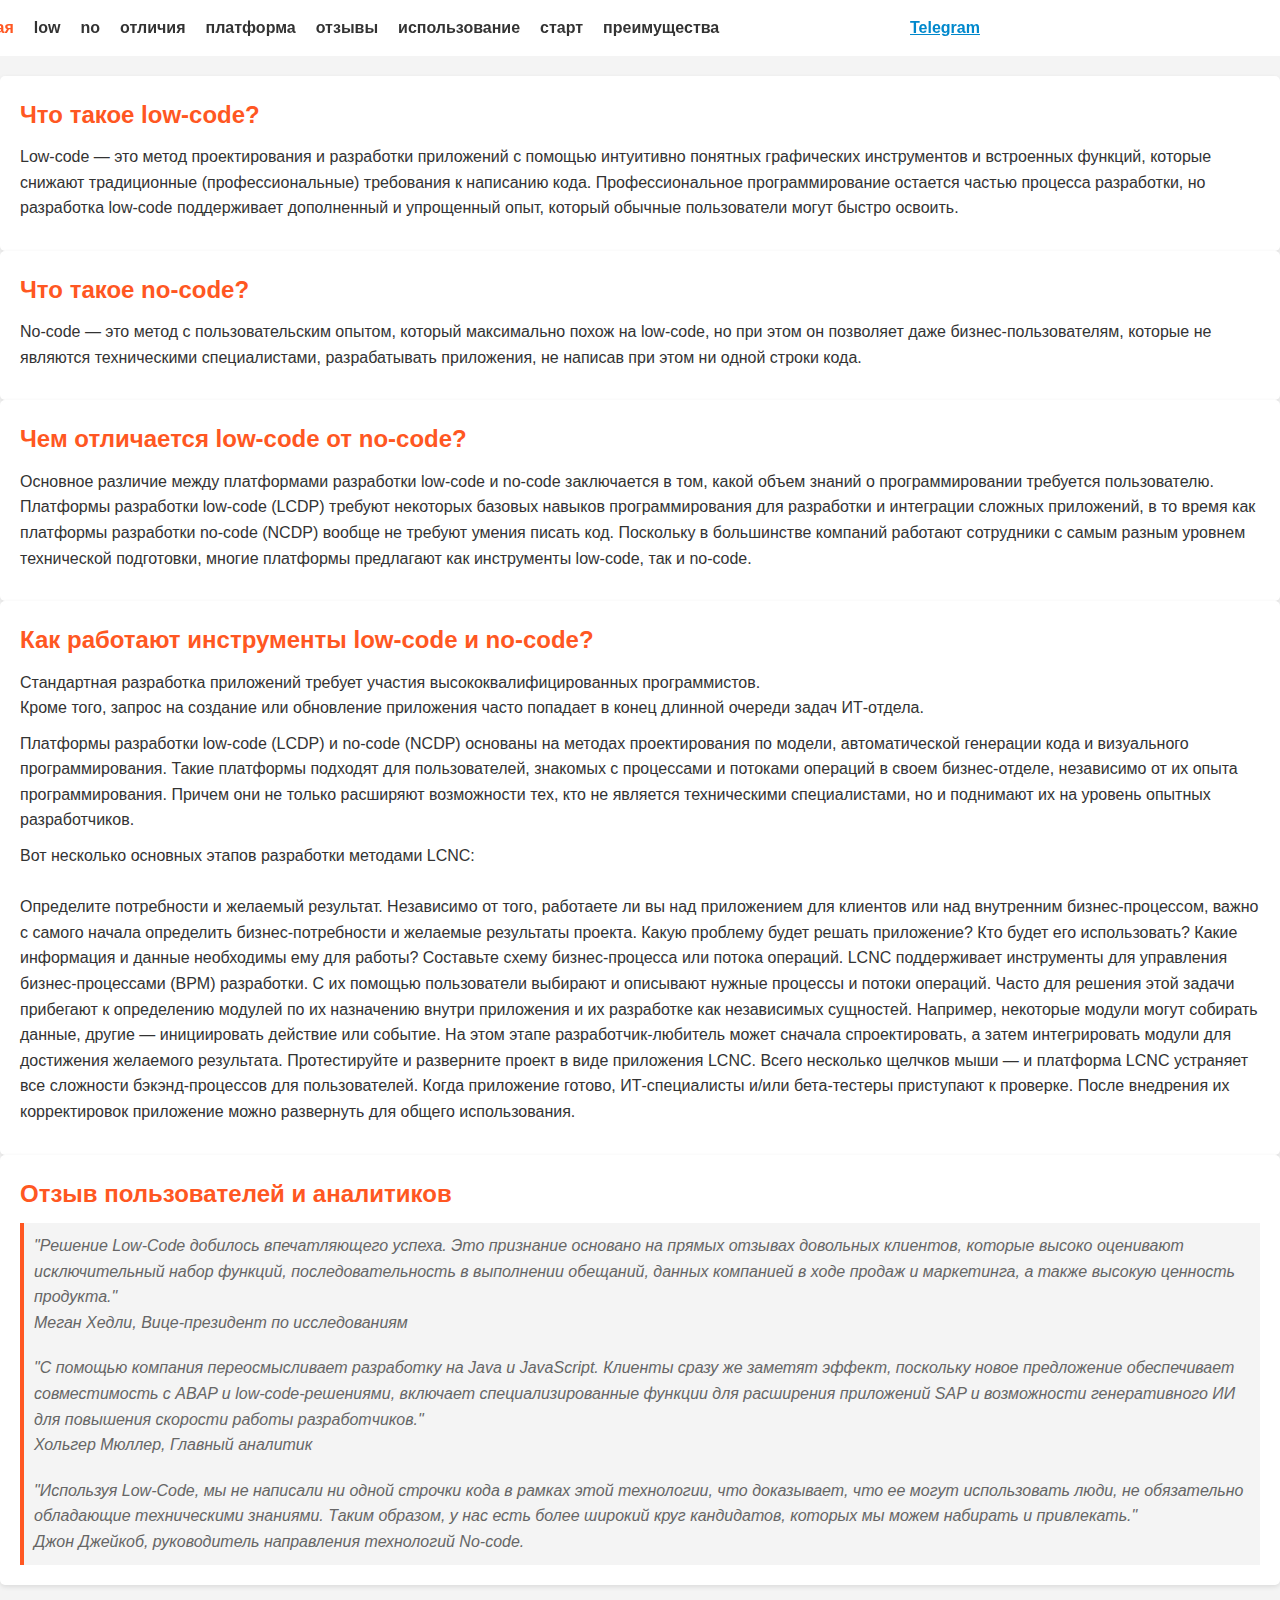
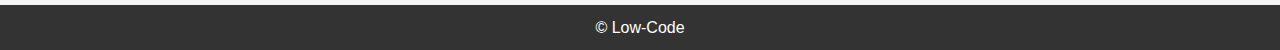
<file: index.html>
<!DOCTYPE html>
<html lang="ru">

<head>
    <meta charset="UTF-8">
    <meta name="viewport" content="width=device-width, initial-scale=1.0">
    <title>Low-Code</title>
    <link rel="stylesheet" href="css/style.css">
</head>

<body>
    <header class="header">
        <div class="header__container">
            <nav class="header__nav">
                <ul class="header__items">
                    <li>
                        <a href="index.html" class="header__link active">главная</a>
                    </li>

                    <li>
                        <a href="#what-is-lowcode" class="header__link">low</a>
                    </li>

                    <li>
                        <a href="#what-is-nocode" class="header__link">no</a>
                    </li>

                    <li>
                        <a href="#difference" class="header__link">отличия</a>
                    </li>

                    <li>
                        <a href="#how-it-works" class="header__link">платформа</a>
                    </li>

                    <li>
                        <a href="#opinions" class="header__link">отзывы</a>
                    </li>

                    <li>
                        <a href="who-use.html" class="header__link">использование</a>
                    </li>

                    <li>
                        <a href="start.html" class="header__link">старт</a>
                    </li>

                    <li>
                        <a href="pluses.html" class="header__link">преимущества</a>
                    </li>
                </ul>
            </nav>

            <a href="#" class="telegram-link">Telegram</a>
        </div>
    </header>

    <main class="main">
        <section id="what-is-lowcode">
            <h2>
                Что такое low-code?
            </h2>

            <p>
                Low-code — это метод проектирования и разработки приложений с помощью интуитивно понятных графических
                инструментов и встроенных функций, которые снижают традиционные (профессиональные) требования к
                написанию кода. Профессиональное программирование остается частью процесса разработки, но разработка
                low-code поддерживает дополненный и упрощенный опыт, который обычные пользователи могут быстро освоить.
            </p>
        </section>

        <section id="what-is-nocode">
            <h2>
                Что такое no-code?
            </h2>

            <p>
                No-code — это метод с пользовательским опытом, который максимально похож на low-code, но при этом он
                позволяет даже бизнес-пользователям, которые не являются техническими специалистами, разрабатывать
                приложения, не написав при этом ни одной строки кода.
            </p>
        </section>

        <section id="difference">
            <h2>
                Чем отличается low-code от no-code?
            </h2>

            <p>
                Основное различие между платформами разработки low-code и no-code заключается в том, какой объем знаний
                о программировании требуется пользователю. Платформы разработки low-code (LCDP) требуют некоторых
                базовых навыков программирования для разработки и интеграции сложных приложений, в то время как
                платформы разработки no-code (NCDP) вообще не требуют умения писать код. Поскольку в большинстве
                компаний работают сотрудники с самым разным уровнем технической подготовки, многие платформы предлагают
                как инструменты low-code, так и no-code.
            </p>
        </section>

        <section id="how-it-works">
            <h2>
                Как работают инструменты low-code и no-code?
            </h2>

            <p>
                Стандартная разработка приложений требует участия высококвалифицированных программистов.<br>
                Кроме того, запрос на создание или обновление приложения часто попадает в конец длинной очереди задач
                ИТ-отдела.
            </p>

            <p>
                Платформы разработки low-code (LCDP) и no-code (NCDP) основаны на методах проектирования по модели,
                автоматической генерации кода и визуального программирования. Такие платформы подходят для
                пользователей, знакомых с процессами и потоками операций в своем бизнес-отделе, независимо от их опыта
                программирования. Причем они не только расширяют возможности тех, кто не является техническими
                специалистами, но и поднимают их на уровень опытных разработчиков.
            </p>

            <p>
                Вот несколько основных этапов разработки методами LCNC:<br>

                <br>Определите потребности и желаемый результат. Независимо от того, работаете ли вы над приложением для
                клиентов или над внутренним бизнес-процессом, важно с самого начала определить бизнес-потребности и
                желаемые результаты проекта. Какую проблему будет решать приложение? Кто будет его использовать? Какие
                информация и данные необходимы ему для работы?
                Составьте схему бизнес-процесса или потока операций. LCNC поддерживает инструменты для управления
                бизнес-процессами (BPM) разработки. С их помощью пользователи выбирают и описывают нужные процессы и
                потоки операций. Часто для решения этой задачи прибегают к определению модулей по их назначению внутри
                приложения и их разработке как независимых сущностей. Например, некоторые модули могут собирать данные,
                другие — инициировать действие или событие. На этом этапе разработчик-любитель может сначала
                спроектировать, а затем интегрировать модули для достижения желаемого результата.
                Протестируйте и разверните проект в виде приложения LCNC. Всего несколько щелчков мыши — и платформа
                LCNC устраняет все сложности бэкэнд-процессов для пользователей. Когда приложение готово, ИТ-специалисты
                и/или бета-тестеры приступают к проверке. После внедрения их корректировок приложение можно развернуть
                для общего использования.
            </p>
        </section>

        <section id="opinions">
            <h2>
                Отзыв пользователей и аналитиков
            </h2>

            <blockquote>
                "Решение Low-Code добилось впечатляющего успеха. Это признание основано на прямых отзывах довольных
                клиентов, которые высоко оценивают исключительный набор функций, последовательность в выполнении
                обещаний, данных компанией в ходе продаж и маркетинга, а также высокую ценность продукта."<br>
                Меган Хедли, Вице-президент по исследованиям
            </blockquote>

            <blockquote>
                "С помощью компания переосмысливает разработку на Java и JavaScript. Клиенты сразу же заметят эффект,
                поскольку новое предложение обеспечивает совместимость с ABAP и low-code-решениями, включает
                специализированные функции для расширения приложений SAP и возможности генеративного ИИ для повышения
                скорости работы разработчиков."<br>
                Хольгер Мюллер, Главный аналитик
            </blockquote>

            <blockquote>
                "Используя Low-Code, мы не написали ни одной строчки кода в рамках этой технологии, что доказывает, что
                ее могут использовать люди, не обязательно обладающие техническими знаниями. Таким образом, у нас есть
                более широкий круг кандидатов, которых мы можем набирать и привлекать."<br>
                Джон Джейкоб, руководитель направления технологий No-code.
            </blockquote>
        </section>
    </main>

    <footer class="footer">
        <div class="footer__container">
            <p>&#xA9; Low-Code</p>
        </div>
    </footer>
</body>

</html>
</file>
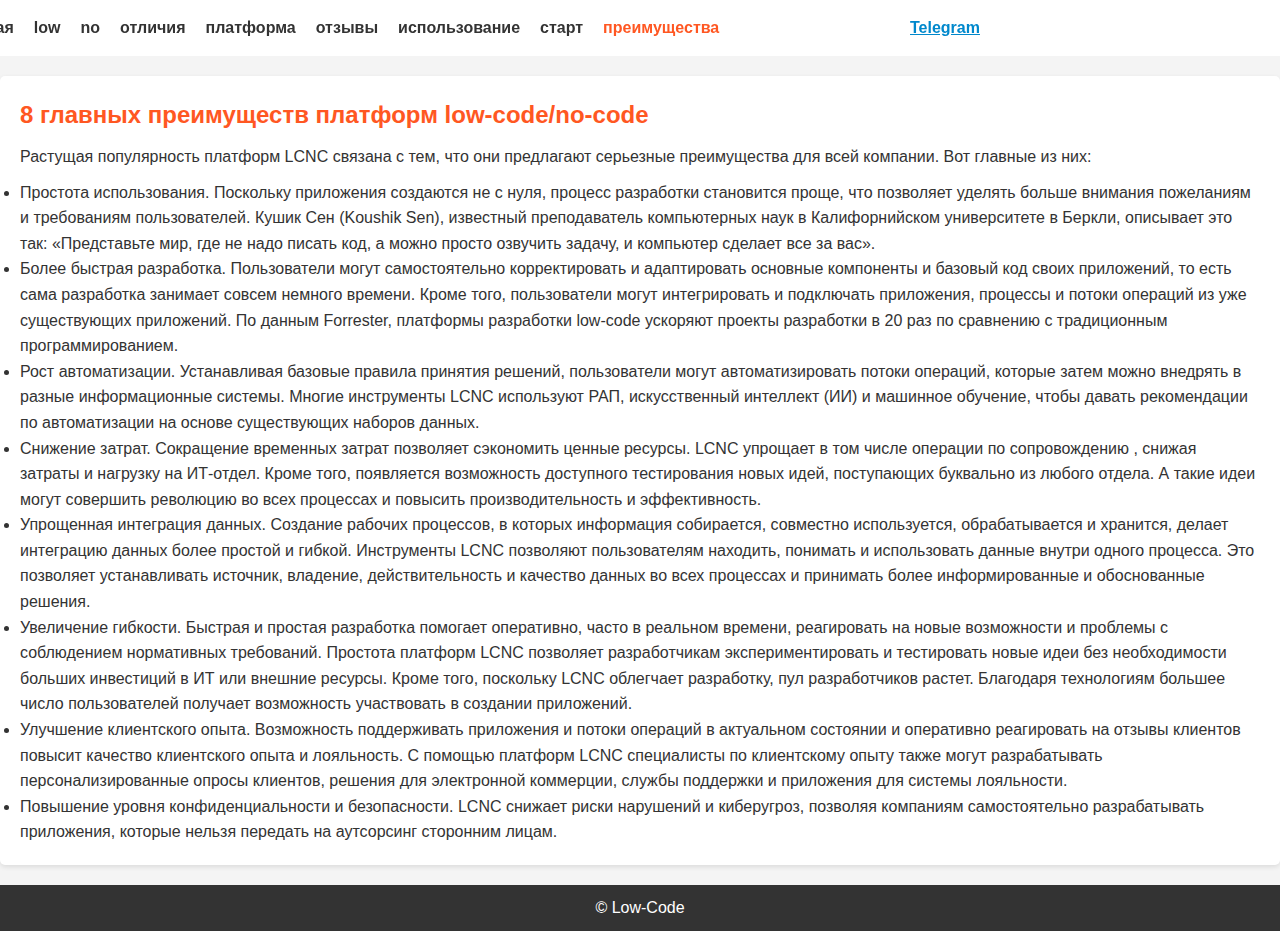
<file: pluses.html>
<!DOCTYPE html>
<html lang="ru">

<head>
    <meta charset="UTF-8">
    <meta name="viewport" content="width=device-width, initial-scale=1.0">
    <title>Low-Code</title>
    <link rel="stylesheet" href="css/style.css">
</head>

<body>
    <header class="header">
        <div class="header__container">
            <nav class="header__nav">
                <ul class="header__items">
                    <li>
                        <a href="index.html" class="header__link">главная</a>
                    </li>

                    <li>
                        <a href="index.html#what-is-lowcode" class="header__link">low</a>
                    </li>

                    <li>
                        <a href="index.html#what-is-nocode" class="header__link">no</a>
                    </li>

                    <li>
                        <a href="index.html#difference" class="header__link">отличия</a>
                    </li>

                    <li>
                        <a href="index.html#how-it-works" class="header__link">платформа</a>
                    </li>

                    <li>
                        <a href="index.html#opinions" class="header__link">отзывы</a>
                    </li>

                    <li>
                        <a href="who-use.html" class="header__link">использование</a>
                    </li>

                    <li>
                        <a href="start.html" class="header__link">старт</a>
                    </li>

                    <li>
                        <a href="pluses.html" class="header__link active">преимущества</a>
                    </li>
                </ul>
            </nav>

            <a href="#" class="telegram-link">Telegram</a>
        </div>
    </header>

    <main class="main">
        <section id="pluses">
            <h2>
                8 главных преимуществ платформ low-code/no-code
            </h2>

            <p>
                Растущая популярность платформ LCNC связана с тем, что они предлагают серьезные преимущества для всей
                компании. Вот главные из них:
            </p>

            <ul>
                <li>
                    Простота использования. Поскольку приложения создаются не с нуля, процесс разработки становится
                    проще, что позволяет уделять больше внимания пожеланиям и требованиям пользователей. Кушик Сен
                    (Koushik
                    Sen), известный преподаватель компьютерных наук в Калифорнийском университете в Беркли, описывает
                    это
                    так: «Представьте мир, где не надо писать код, а можно просто озвучить задачу, и компьютер сделает
                    все
                    за вас».
                </li>

                <li>
                    Более быстрая разработка. Пользователи могут самостоятельно корректировать и адаптировать основные
                    компоненты и базовый код своих приложений, то есть сама разработка занимает совсем немного времени.
                    Кроме того, пользователи могут интегрировать и подключать приложения, процессы и потоки операций из
                    уже
                    существующих приложений. По данным Forrester, платформы разработки low-code ускоряют проекты
                    разработки
                    в 20 раз по сравнению с традиционным программированием.
                </li>

                <li>
                    Рост автоматизации. Устанавливая базовые правила принятия решений, пользователи могут
                    автоматизировать потоки операций, которые затем можно внедрять в разные информационные системы.
                    Многие
                    инструменты LCNC используют РАП, искусственный интеллект (ИИ) и машинное обучение, чтобы давать
                    рекомендации по автоматизации на основе существующих наборов данных.
                </li>

                <li>
                    Снижение затрат. Сокращение временных затрат позволяет сэкономить ценные ресурсы. LCNC упрощает в
                    том
                    числе операции по сопровождению , снижая затраты и нагрузку на ИТ-отдел. Кроме того, появляется
                    возможность доступного тестирования новых идей, поступающих буквально из любого отдела. А такие идеи
                    могут совершить революцию во всех процессах и повысить производительность и эффективность.
                </li>

                <li>
                    Упрощенная интеграция данных. Создание рабочих процессов, в которых информация собирается,
                    совместно
                    используется, обрабатывается и хранится, делает интеграцию данных более простой и гибкой.
                    Инструменты
                    LCNC позволяют пользователям находить, понимать и использовать данные внутри одного процесса. Это
                    позволяет устанавливать источник, владение, действительность и качество данных во всех процессах и
                    принимать более информированные и обоснованные решения.
                </li>

                <li>
                    Увеличение гибкости. Быстрая и простая разработка помогает оперативно, часто в реальном времени,
                    реагировать на новые возможности и проблемы с соблюдением нормативных требований. Простота платформ
                    LCNC
                    позволяет разработчикам экспериментировать и тестировать новые идеи без необходимости больших
                    инвестиций
                    в ИТ или внешние ресурсы. Кроме того, поскольку LCNC облегчает разработку, пул разработчиков растет.
                    Благодаря технологиям большее число пользователей получает возможность участвовать в создании
                    приложений.
                </li>

                <li>
                    Улучшение клиентского опыта. Возможность поддерживать приложения и потоки операций в актуальном
                    состоянии и оперативно реагировать на отзывы клиентов повысит качество клиентского опыта и
                    лояльность. С
                    помощью платформ LCNC специалисты по клиентскому опыту также могут разрабатывать персонализированные
                    опросы клиентов, решения для электронной коммерции, службы поддержки и приложения для системы
                    лояльности.
                </li>

                <li>
                    Повышение уровня конфиденциальности и безопасности. LCNC снижает риски нарушений и киберугроз,
                    позволяя компаниям самостоятельно разрабатывать приложения, которые нельзя передать на аутсорсинг
                    сторонним лицам.
                </li>
            </ul>
        </section>
    </main>

    <footer class="footer">
        <div class="footer__container">
            <p>&#xA9; Low-Code</p>
        </div>
    </footer>
</body>

</html>
</file>
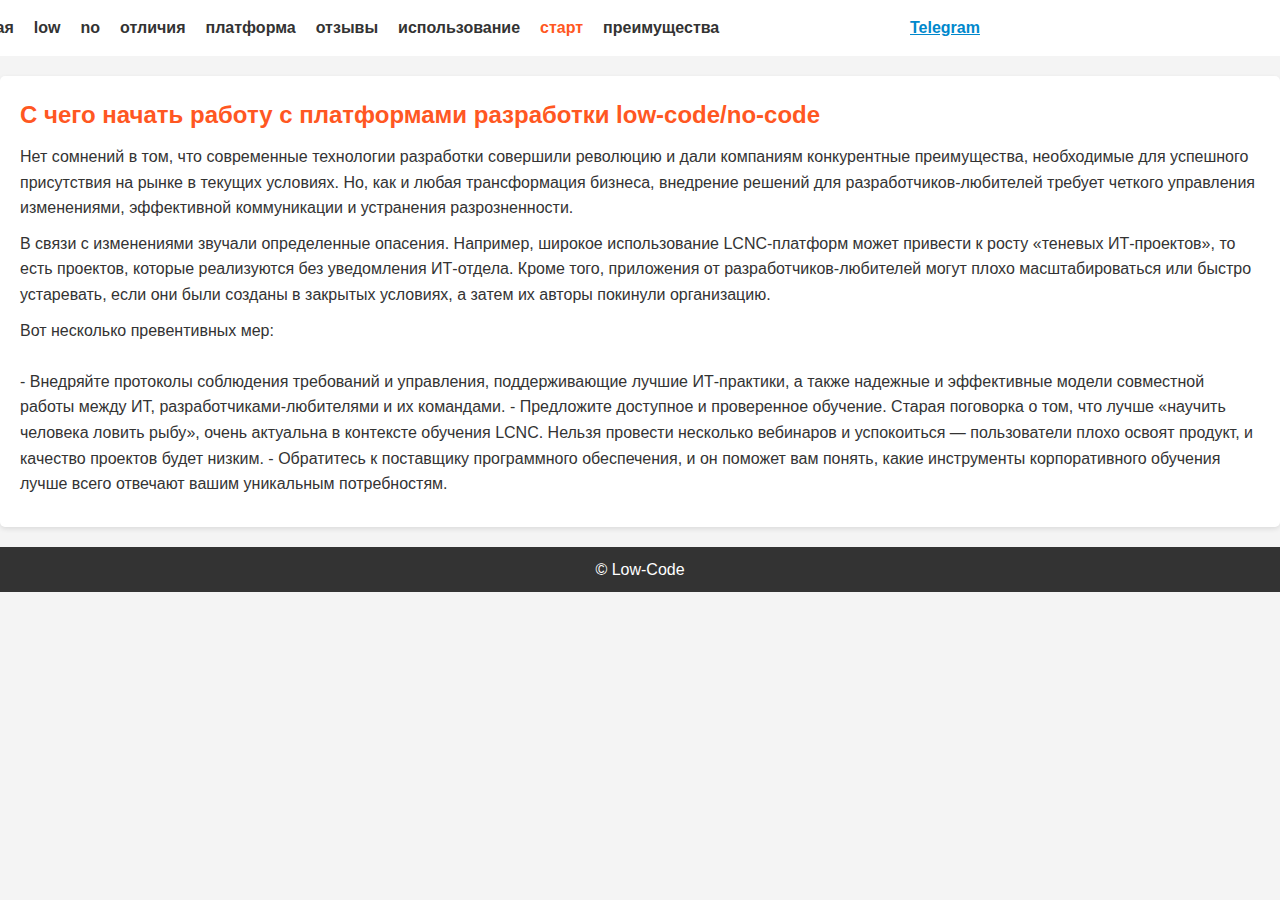
<file: start.html>
<!DOCTYPE html>
<html lang="ru">

<head>
    <meta charset="UTF-8">
    <meta name="viewport" content="width=device-width, initial-scale=1.0">
    <title>Low-Code</title>
    <link rel="stylesheet" href="css/style.css">
</head>

<body>
    <header class="header">
        <div class="header__container">
            <nav class="header__nav">
                <ul class="header__items">
                    <li>
                        <a href="index.html" class="header__link">главная</a>
                    </li>

                    <li>
                        <a href="index.html#what-is-lowcode" class="header__link">low</a>
                    </li>

                    <li>
                        <a href="index.html#what-is-nocode" class="header__link">no</a>
                    </li>

                    <li>
                        <a href="index.html#difference" class="header__link">отличия</a>
                    </li>

                    <li>
                        <a href="index.html#how-it-works" class="header__link">платформа</a>
                    </li>

                    <li>
                        <a href="index.html#opinions" class="header__link">отзывы</a>
                    </li>

                    <li>
                        <a href="who-use.html" class="header__link">использование</a>
                    </li>

                    <li>
                        <a href="start.html" class="header__link active">старт</a>
                    </li>

                    <li>
                        <a href="pluses.html" class="header__link">преимущества</a>
                    </li>
                </ul>
            </nav>

            <a href="#" class="telegram-link">Telegram</a>
        </div>
    </header>

    <main class="main">
        <section id="difference">
            <h2>
                С чего начать работу с платформами разработки low-code/no-code
            </h2>

            <p>
                Нет сомнений в том, что современные технологии разработки совершили революцию и дали компаниям
                конкурентные преимущества, необходимые для успешного присутствия на рынке в текущих условиях. Но, как и
                любая трансформация бизнеса, внедрение решений для разработчиков-любителей требует четкого управления
                изменениями, эффективной коммуникации и устранения разрозненности.
            </p>

            <p>
                В связи с изменениями звучали определенные опасения. Например, широкое использование LCNC-платформ может
                привести к росту «теневых ИТ-проектов», то есть проектов, которые реализуются без уведомления ИТ-отдела.
                Кроме того, приложения от разработчиков-любителей могут плохо масштабироваться или быстро устаревать,
                если они были созданы в закрытых условиях, а затем их авторы покинули организацию.
            </p>

            <p>
                Вот несколько превентивных мер:<br>

                <br>- Внедряйте протоколы соблюдения требований и управления, поддерживающие лучшие ИТ-практики, а также
                надежные и эффективные модели совместной работы между ИТ, разработчиками-любителями и их командами.
                - Предложите доступное и проверенное обучение. Старая поговорка о том, что лучше «научить человека
                ловить рыбу», очень актуальна в контексте обучения LCNC. Нельзя провести несколько вебинаров и
                успокоиться — пользователи плохо освоят продукт, и качество проектов будет низким.
                - Обратитесь к поставщику программного обеспечения, и он поможет вам понять, какие инструменты
                корпоративного обучения лучше всего отвечают вашим уникальным потребностям.
            </p>
        </section>
    </main>

    <footer class="footer">
        <div class="footer__container">
            <p>&#xA9; Low-Code</p>
        </div>
    </footer>
</body>

</html>
</file>
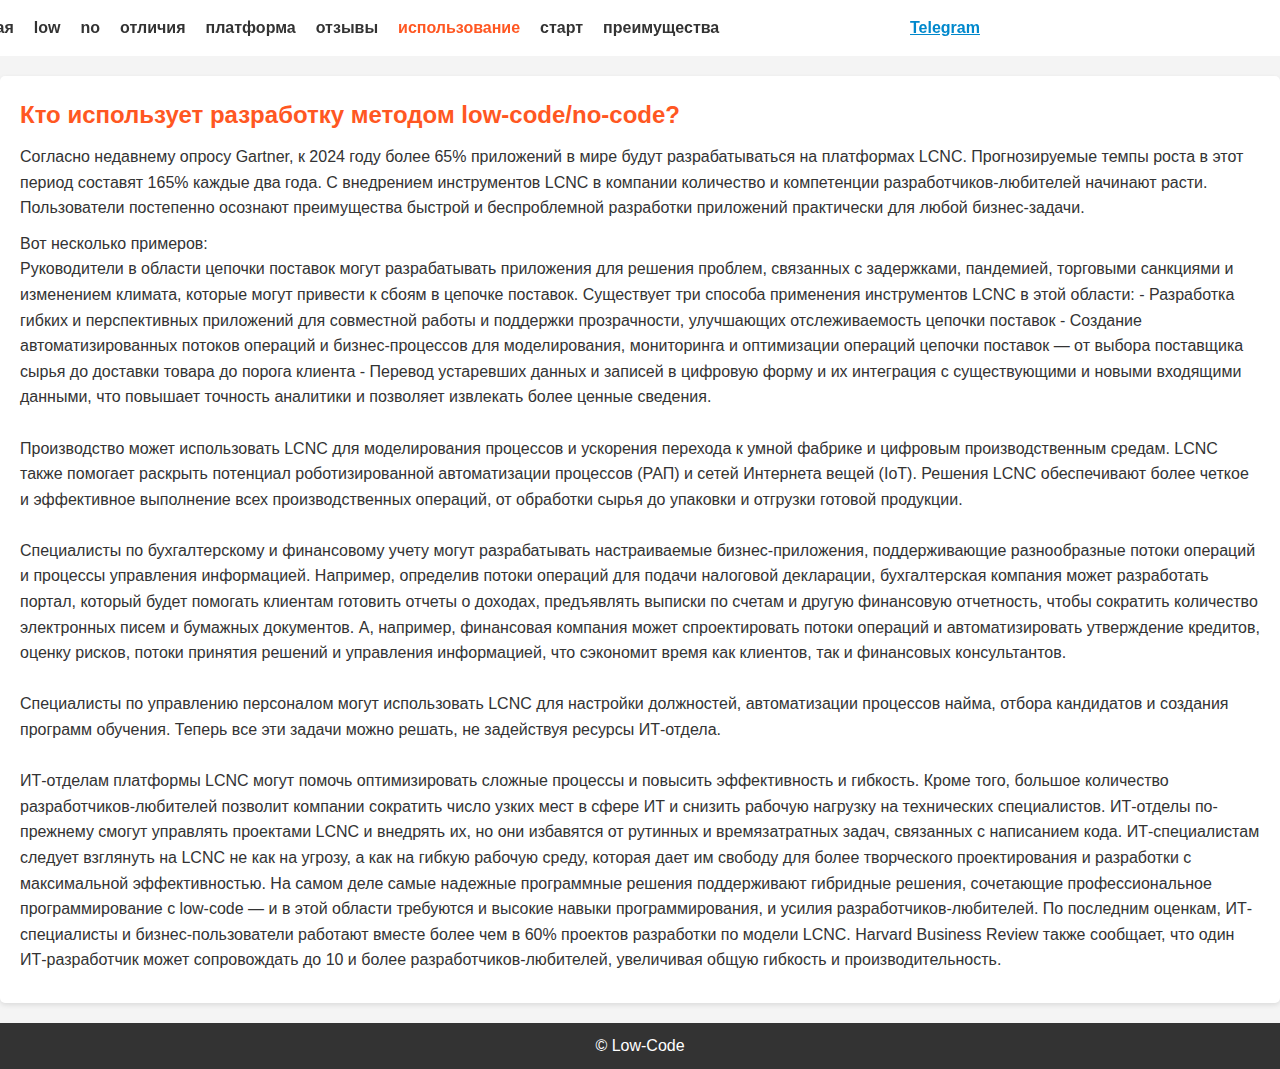
<file: who-use.html>
<!DOCTYPE html>
<html lang="ru">

<head>
    <meta charset="UTF-8">
    <meta name="viewport" content="width=device-width, initial-scale=1.0">
    <title>Low-Code</title>
    <link rel="stylesheet" href="css/style.css">
</head>

<body>
    <header class="header">
        <div class="header__container">
            <nav class="header__nav">
                <ul class="header__items">
                    <li>
                        <a href="index.html" class="header__link">главная</a>
                    </li>

                    <li>
                        <a href="index.html#what-is-lowcode" class="header__link">low</a>
                    </li>

                    <li>
                        <a href="index.html#what-is-nocode" class="header__link">no</a>
                    </li>

                    <li>
                        <a href="index.html#difference" class="header__link">отличия</a>
                    </li>

                    <li>
                        <a href="index.html#how-it-works" class="header__link">платформа</a>
                    </li>

                    <li>
                        <a href="index.html#opinions" class="header__link">отзывы</a>
                    </li>

                    <li>
                        <a href="who-use.html" class="header__link active">использование</a>
                    </li>

                    <li>
                        <a href="start.html" class="header__link">старт</a>
                    </li>

                    <li>
                        <a href="pluses.html" class="header__link">преимущества</a>
                    </li>
                </ul>
            </nav>

            <a href="#" class="telegram-link">Telegram</a>
        </div>
    </header>

    <main class="main">
        <section id="difference">
            <h2>
                Кто использует разработку методом low-code/no-code?
            </h2>

            <p>
                Согласно недавнему опросу Gartner, к 2024 году более 65% приложений в мире будут разрабатываться на
                платформах LCNC. Прогнозируемые темпы роста в этот период составят 165% каждые два года. С внедрением
                инструментов LCNC в компании количество и компетенции разработчиков-любителей начинают расти.
                Пользователи постепенно осознают преимущества быстрой и беспроблемной разработки приложений практически
                для любой бизнес-задачи.
            </p>

            <p>
                Вот несколько примеров:<br>

                Руководители в области цепочки поставок могут разрабатывать приложения для решения проблем, связанных с
                задержками, пандемией, торговыми санкциями и изменением климата, которые могут привести к сбоям в
                цепочке поставок. Существует три способа применения инструментов LCNC в этой области:
                - Разработка гибких и перспективных приложений для совместной работы и поддержки прозрачности,
                улучшающих отслеживаемость цепочки поставок
                - Создание автоматизированных потоков операций и бизнес-процессов для моделирования, мониторинга и
                оптимизации операций цепочки поставок — от выбора поставщика сырья до доставки товара до порога клиента
                - Перевод устаревших данных и записей в цифровую форму и их интеграция с существующими и новыми
                входящими данными, что повышает точность аналитики и позволяет извлекать более ценные сведения.<br>

                <br>Производство может использовать LCNC для моделирования процессов и ускорения перехода к умной
                фабрике и
                цифровым производственным средам. LCNC также помогает раскрыть потенциал роботизированной автоматизации
                процессов (РАП) и сетей Интернета вещей (IoT). Решения LCNC обеспечивают более четкое и эффективное
                выполнение всех производственных операций, от обработки сырья до упаковки и отгрузки готовой
                продукции.<br>

                <br>Специалисты по бухгалтерскому и финансовому учету могут разрабатывать настраиваемые
                бизнес-приложения,
                поддерживающие разнообразные потоки операций и процессы управления информацией. Например, определив
                потоки операций для подачи налоговой декларации, бухгалтерская компания может разработать портал,
                который будет помогать клиентам готовить отчеты о доходах, предъявлять выписки по счетам и другую
                финансовую отчетность, чтобы сократить количество электронных писем и бумажных документов. А, например,
                финансовая компания может спроектировать потоки операций и автоматизировать утверждение кредитов, оценку
                рисков, потоки принятия решений и управления информацией, что сэкономит время как клиентов, так и
                финансовых консультантов.<br>

                <br>Специалисты по управлению персоналом могут использовать LCNC для настройки должностей, автоматизации
                процессов найма, отбора кандидатов и создания программ обучения. Теперь все эти задачи можно решать, не
                задействуя ресурсы ИТ-отдела.<br>

                <br>ИТ-отделам платформы LCNC могут помочь оптимизировать сложные процессы и повысить эффективность и
                гибкость. Кроме того, большое количество разработчиков-любителей позволит компании сократить число узких
                мест в сфере ИТ и снизить рабочую нагрузку на технических специалистов. ИТ-отделы по-прежнему смогут
                управлять проектами LCNC и внедрять их, но они избавятся от рутинных и времязатратных задач, связанных с
                написанием кода. ИТ-специалистам следует взглянуть на LCNC не как на угрозу, а как на гибкую рабочую
                среду, которая дает им свободу для более творческого проектирования и разработки с максимальной
                эффективностью. На самом деле самые надежные программные решения поддерживают гибридные решения,
                сочетающие профессиональное программирование с low-code — и в этой области требуются и высокие навыки
                программирования, и усилия разработчиков-любителей. По последним оценкам, ИТ-специалисты и
                бизнес-пользователи работают вместе более чем в 60% проектов разработки по модели LCNC. Harvard Business
                Review также сообщает, что один ИТ-разработчик может сопровождать до 10 и более разработчиков-любителей,
                увеличивая общую гибкость и производительность.
            </p>
        </section>
    </main>

    <footer class="footer">
        <div class="footer__container">
            <p>&#xA9; Low-Code</p>
        </div>
    </footer>
</body>

</html>
</file>
<file: css/style.css>
* {
    margin: 0;
    padding: 0;
    box-sizing: border-box;
}

body {
    font-family: Arial, sans-serif;
    line-height: 1.6;
    background-color: #f4f4f4;
    color: #333;
}

.header {
    background-color: #ffffff;
    padding: 10px 0;
    text-align: center;
    padding: 15px;

    z-index: 999;
    position: sticky;
    top: 0;
}

.header__container {
    max-width: 1280px;
    margin: 0 auto;
    padding: 0 20px;
    display: grid;
    grid-template-columns: repeat(auto-fit, minmax(150px, 1fr));
    gap: 10px;
    align-items: center;
}

.header__nav {
    display: contents;
}

.header__items {
    list-style: none;
    display: flex;
    gap: 20px;
    justify-content: center;
}

.header__link {
    color: #333;
    text-decoration: none;
    font-weight: bold;
    transition: color 0.3s ease;
}

.header__link.active,
.header__link:hover {
    color: #ff5722;
}

.telegram-link {
    color: #0088cc;
    font-weight: bold;
}

.main {
    padding: 20px 0;
}

.main section {
    background-color: #ffffff;
    padding: 20px;
    margin-bottom: 0 20px;
    border-radius: 5px;
    box-shadow: 0 2px 5px rgba(0, 0, 0, 0.1);
}

.main h2 {
    font-size: 24px;
    margin-bottom: 10px;
    color: #ff5722;
}

.main p {
    font-size: 16px;
    margin-bottom: 10px;
}

blockquote {
    font-style: italic;
    color: #666;
    padding: 10px;
    background-color: #f4f4f4;
    border-left: 4px solid #ff5722;
}

/* Мобильность */
@media (max-width: 768px) {
    .header__items {
        flex-direction: column;
        gap: 10px;
    }

    .header__link {
        font-size: 16px;
    }

    blockquote {
        font-size: 14px;
    }
}

.footer__container {
    background-color: #333;
    color: white;
    text-align: center;
    padding: 10px 0;
}
</file>
